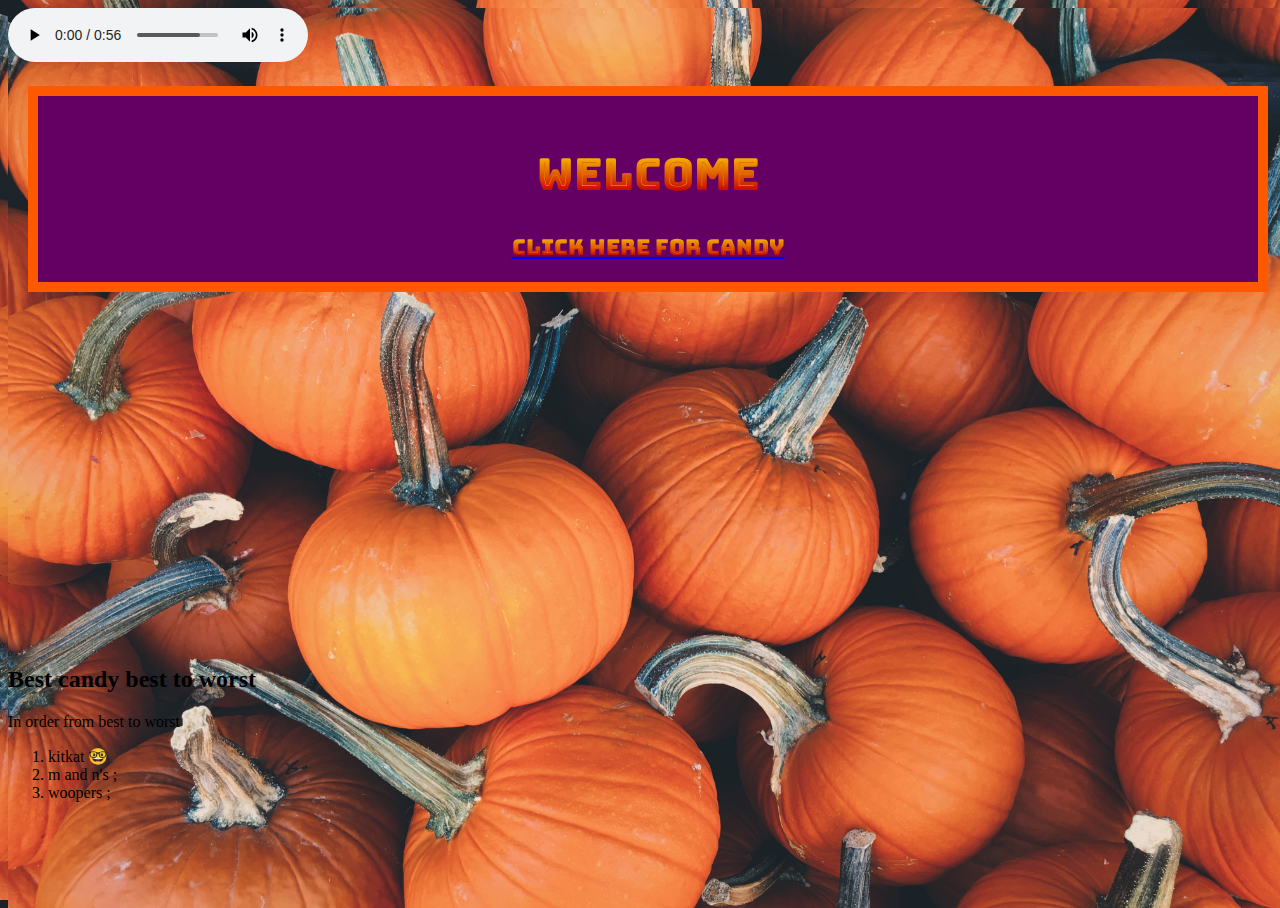
<file: index.html>
<!DOCTYPE html>
<html>
  
<style>
  
  a:link, a:visted {
text-align: center;
  background-color: #640064;
  color:#ff5900 ;
  padding: 10px 20px;
  display: inline-block;
  }
    </style>
  
<head>

  <meta charset="utf-8">
  <meta name="viewport" content="width=device-width">
  <title>replit</title>
  <link href="style.css" rel="stylesheet" type="text/css" />
</head>

<body>
  <link href='https://fonts.googleapis.com/css?family=Bungee Spice' rel='stylesheet'>
  <link href='https://fonts.googleapis.com/css?family=Butcherman' rel='stylesheet'>

  <audio controls autoplay >
  <source src="bensound-freakyhalloween.mp3" type="audio/mpeg">
</audio>
  <div class="halloween"> 
<h1> Welcome </h1>
    <a href="page 2.html">CLick here for candy</a>
    </div>
  <iframe width="750" height="330" src="https://www.youtube.com/embed/baVOyg7JG7A" title="YouTube video player" frameborder="0" allow="accelerometer; autoplay; clipboard-write; encrypted-media; gyroscope; picture-in-picture" allowfullscreen></iframe>

<h2>Best candy best to worst</h2>
  <p>In order from best to worst
  <p>
  <ol>
    <li>kitkat &#129299;</li>
    <li>m and n's ;</li>
    <li>woopers  ;</li>
  </ol>



  
</body>

</html>
</file>
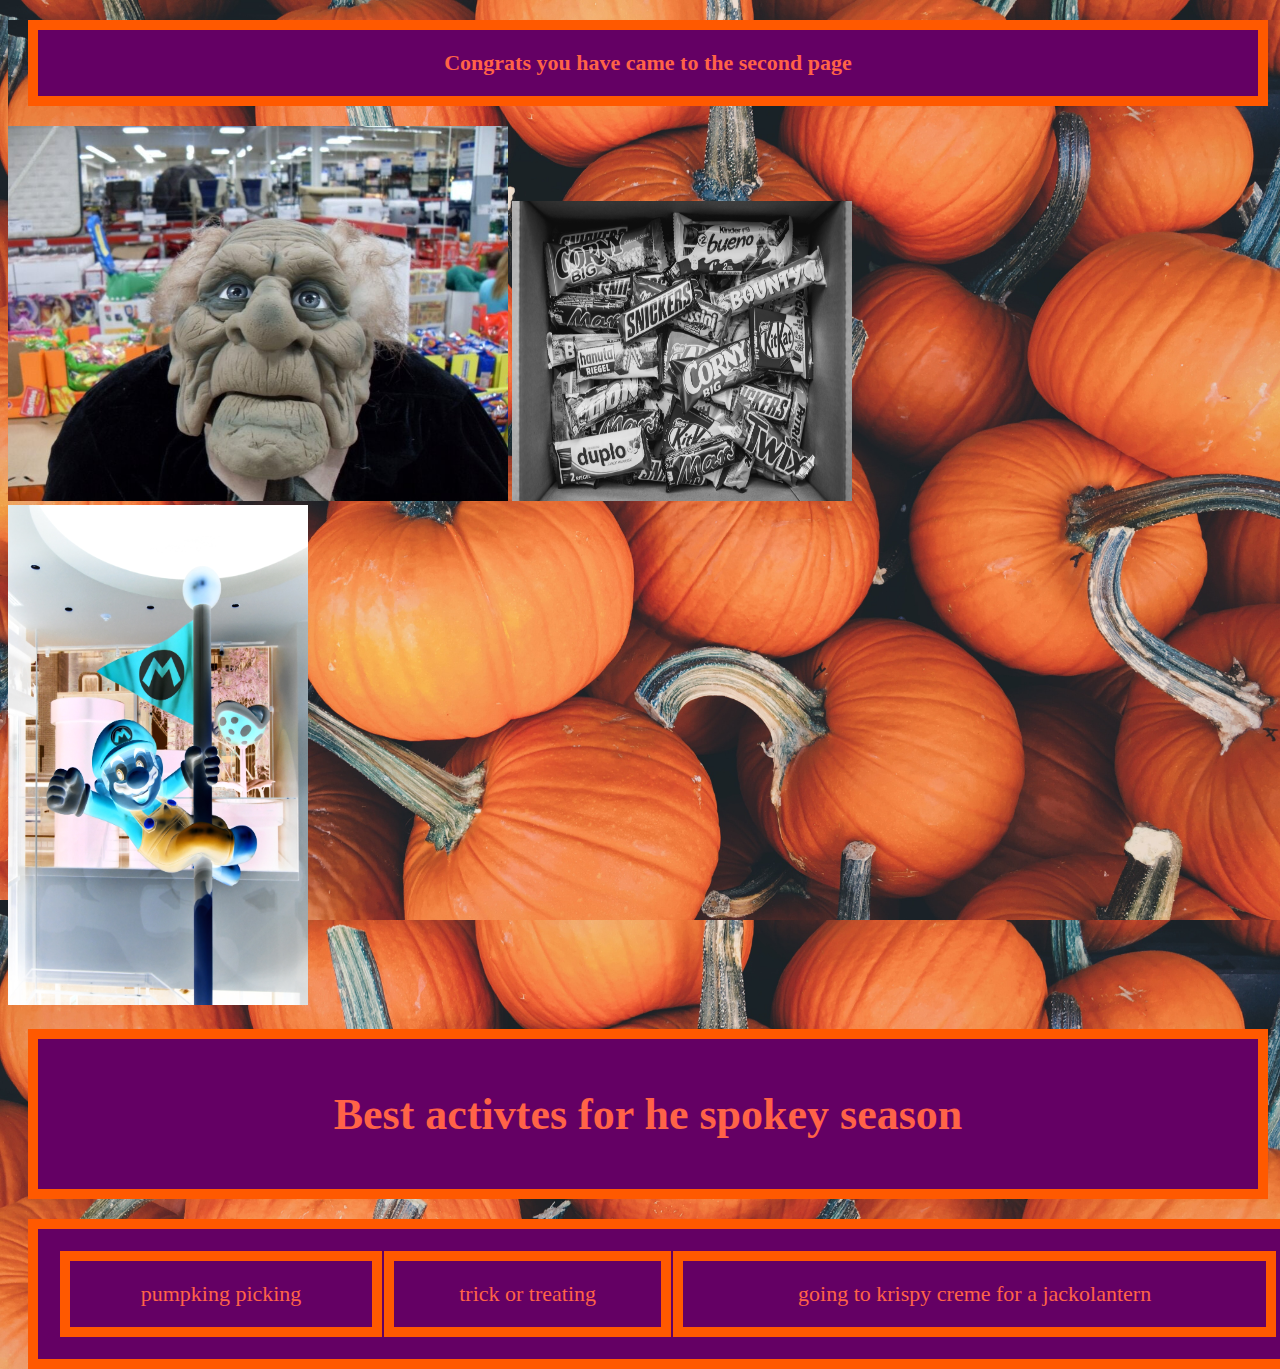
<file: page 2.html>
<!DOCTYPE html>
<html>

<head>
  <meta charset="utf-8">
  <meta name="viewport" content="width=device-width">
  <title>Page 1</title>
  <link href="style.css" rel="stylesheet" type="text/css" />
</head>

<body>
<h1 class="halloween">Congrats you have came to the second page</h1>
<img src="an-old-butler-halloween-ornament.jpg" alt="Paris" style="margin-left: auto;" style="margin-right: auto;" width="500" hight="500" >
  <img class="grayscale" src="denny-muller-mGP8gyGb8zY-unsplash.jpg" alt="Pineapple" width="340" height="300">
  <br>
  <img class="invert" src="max-harlynking-UdCNVHNgHdI-unsplash.jpg" alt="Pineapple" width="300" height="500">
<table style="width:100%">
  <div class="halloween ">
  <h1>Best activtes for he spokey season</h1>
  <tr>
    <td>pumpking picking</td>
    <td>trick or treating</td>
    <td>going to krispy creme for a jackolantern</td>
  </tr>
    </div>
</table>
</body>

</html>
</file>
<file: style.css>
html, body {
  height: 100%;
  width: 100%;
background:url(blaz-photo-aNDOKntGD0c-unsplash.jpg);
  background-size: 100% 100%;
}
.halloween {
  background-color: #640064;
  color: tomato;
  border: 10px solid #ff5900;
  margin: 20px;
  padding: 20px;
   font-family: 'Bungee Spice';font-size: 22px;
  text-align: center;
}
.halloween2 {
  color: #ff0000;
  margin: 20px;
  padding: 20px;
  font-family: 'Butcherman';font-size: 22px;
}
a:link, a:visted{
text-align: center;
  background-color: #640064;
  color:#ff5900 ;
  padding: 10px 20px;
  display: inline-block;

}
.blur {filter: blur(4px);}
.brightness {filter: brightness(250%);}
.contrast {filter: contrast(180%);}
.grayscale {filter: grayscale(100%);}
.huerotate {filter: hue-rotate(180deg);}
.invert {filter: invert(100%);}
.opacity {filter: opacity(50%);}
.saturate {filter: saturate(7);}
.sepia {filter: sepia(100%);}
.shadow {filter: drop-shadow(8px 8px 10px green);}

 table, th, td {
  border:1px solid red;
   color: #532304;
   background-color: #640064;
  color: tomato;
  border: 10px solid #ff5900;
  margin: 20px;
  padding: 20px;
   font-family: 'Bungee Spice';font-size: 22px;
  text-align: center;
}
</file>
